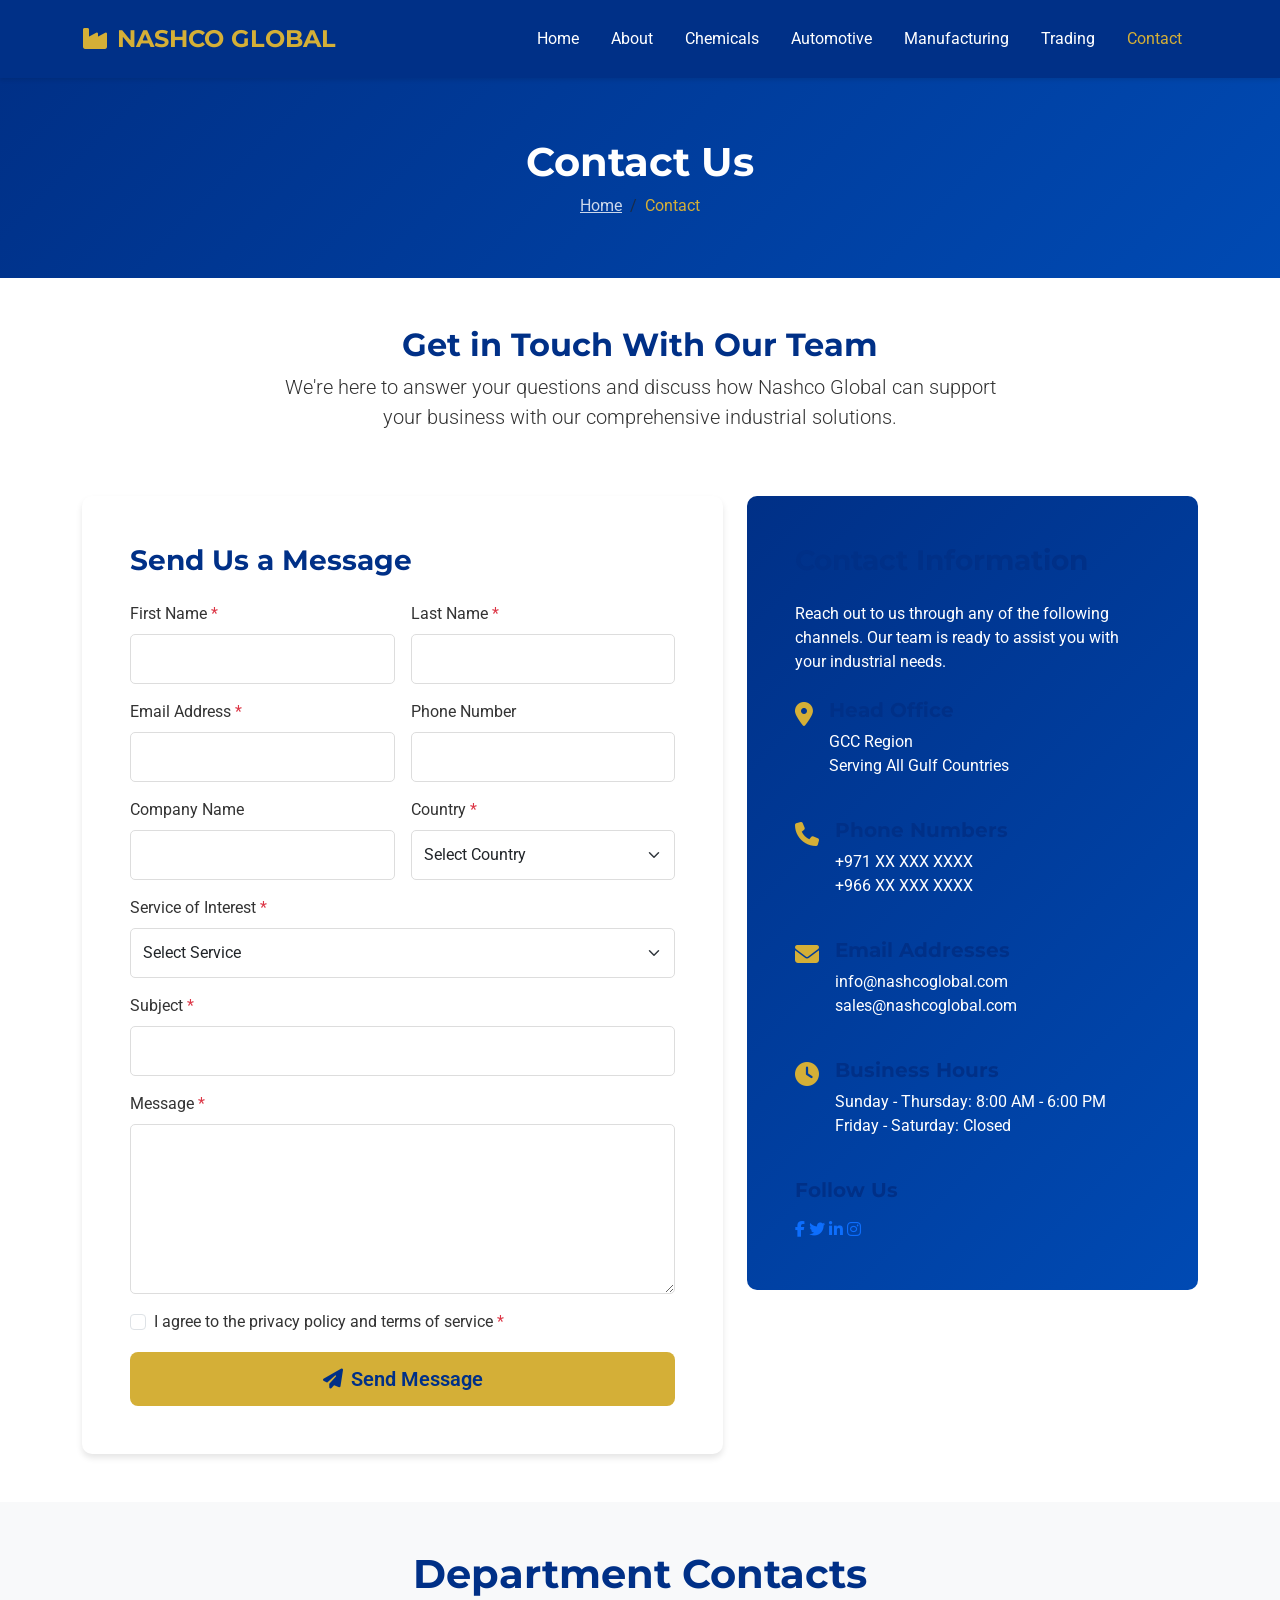
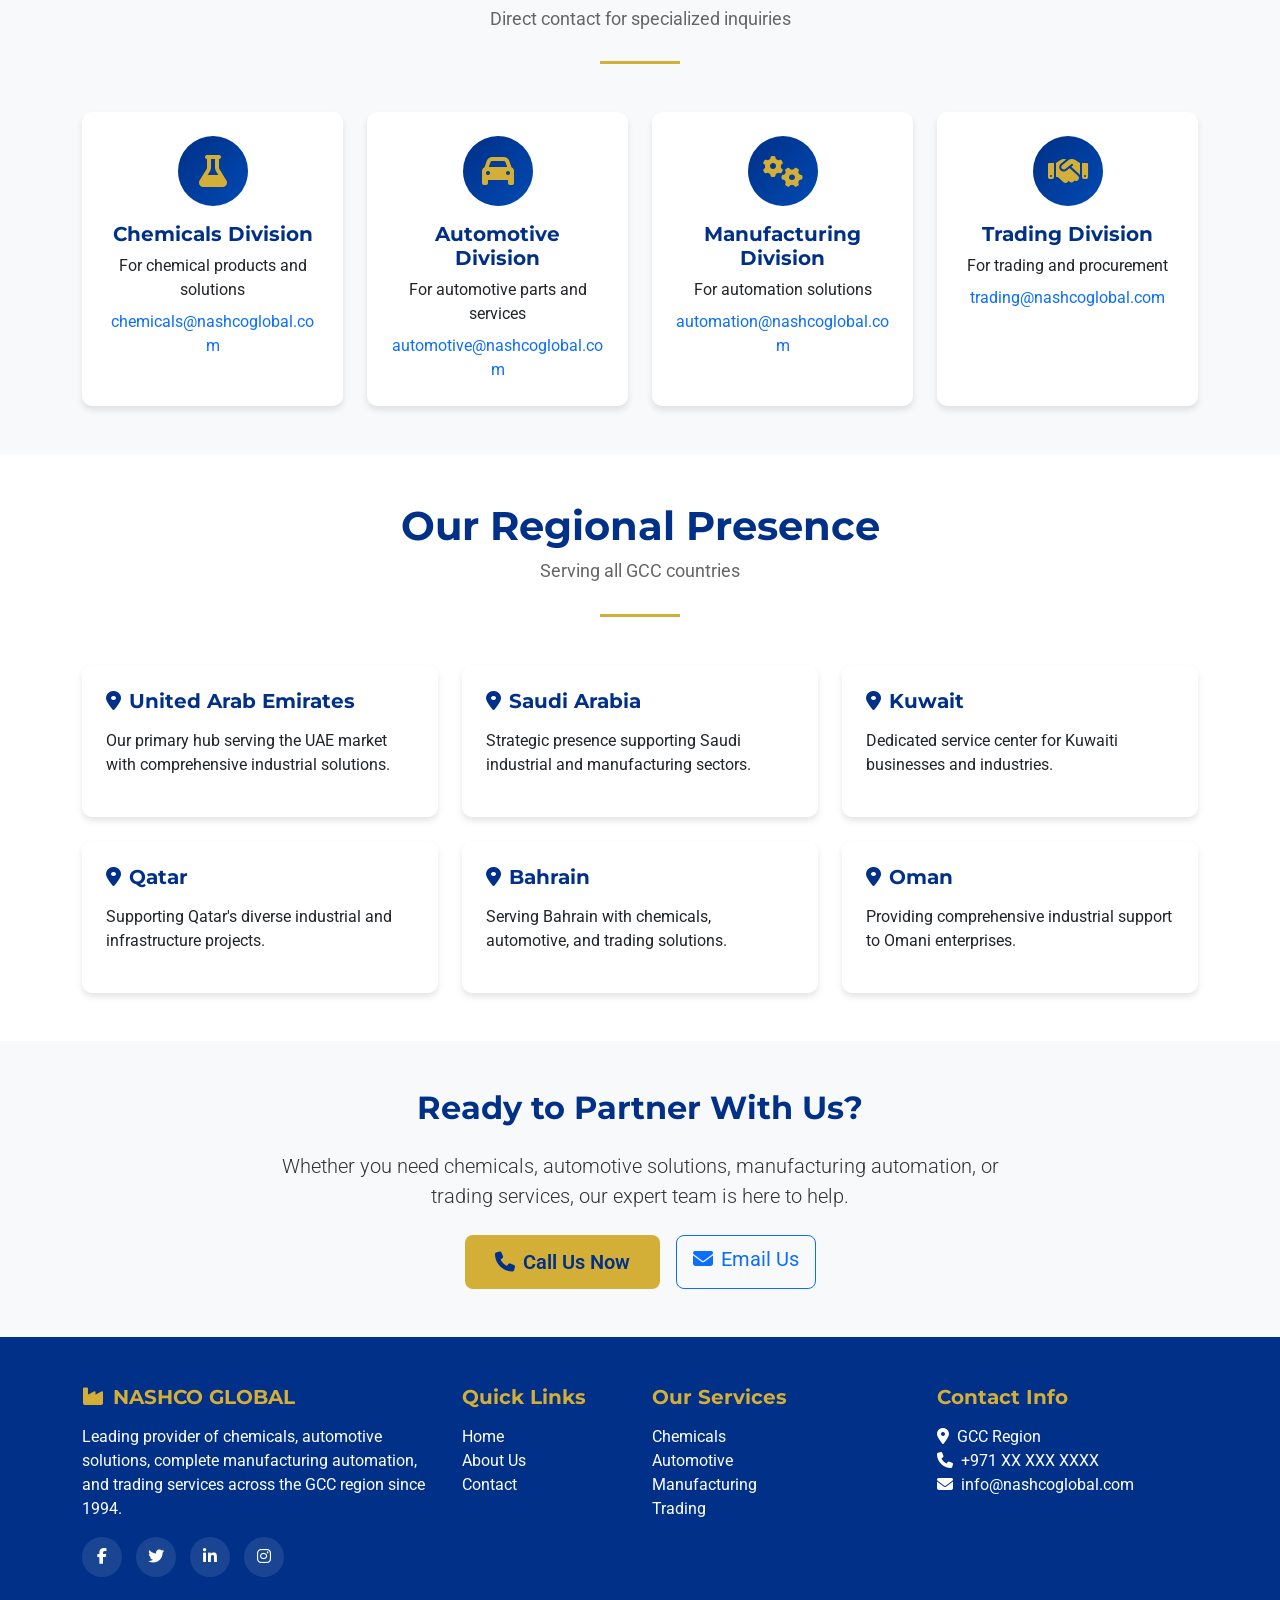
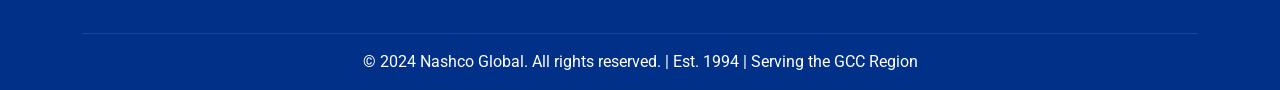
<file: contact.html>
<!DOCTYPE html>
<html lang="en">
<head>
    <meta charset="UTF-8">
    <meta name="viewport" content="width=device-width, initial-scale=1.0">
    <meta name="description" content="Contact Nashco Global - Get in touch with our team for chemicals, automotive, manufacturing automation, and trading solutions across the GCC region.">
    <meta name="keywords" content="contact Nashco Global, GCC industrial solutions contact, chemical supplier contact, automotive solutions inquiry, manufacturing automation quote">
    <meta name="author" content="Nashco Global">
    <title>Contact Us - Nashco Global | Get Expert Industrial Solutions for Your GCC Business</title>
    
    <!-- Bootstrap 5 CSS -->
    <link href="https://cdn.jsdelivr.net/npm/bootstrap@5.3.2/dist/css/bootstrap.min.css" rel="stylesheet">
    
    <!-- Google Fonts -->
    <link rel="preconnect" href="https://fonts.googleapis.com">
    <link rel="preconnect" href="https://fonts.gstatic.com" crossorigin>
    <link href="https://fonts.googleapis.com/css2?family=Montserrat:wght@400;600;700&family=Roboto:wght@300;400;500;700&display=swap" rel="stylesheet">
    
    <!-- Font Awesome -->
    <link rel="stylesheet" href="https://cdnjs.cloudflare.com/ajax/libs/font-awesome/6.4.2/css/all.min.css">
    
    <!-- Custom CSS -->
    <link rel="stylesheet" href="css/style.css">
    
    <!-- JSON-LD Structured Data -->
    <script type="application/ld+json">
    {
        "@context": "https://schema.org",
        "@type": "Organization",
        "name": "Nashco Global",
        "url": "https://nashcoglobal.com",
        "logo": "https://nashcoglobal.com/images/logo.png",
        "contactPoint": {
            "@type": "ContactPoint",
            "contactType": "Customer Service",
            "email": "info@nashcoglobal.com",
            "areaServed": "GCC",
            "availableLanguage": ["English", "Arabic"]
        }
    }
    </script>
</head>
<body>
    <!-- Header Navigation -->
    <nav class="navbar navbar-expand-lg navbar-dark sticky-top">
        <div class="container">
            <a class="navbar-brand" href="index.html">
                <i class="fas fa-industry me-2"></i>NASHCO GLOBAL
            </a>
            <button class="navbar-toggler" type="button" data-bs-toggle="collapse" data-bs-target="#navbarNav" aria-controls="navbarNav" aria-expanded="false" aria-label="Toggle navigation">
                <span class="navbar-toggler-icon"></span>
            </button>
            <div class="collapse navbar-collapse" id="navbarNav">
                <ul class="navbar-nav ms-auto">
                    <li class="nav-item">
                        <a class="nav-link" href="index.html">Home</a>
                    </li>
                    <li class="nav-item">
                        <a class="nav-link" href="about.html">About</a>
                    </li>
                    <li class="nav-item">
                        <a class="nav-link" href="chemicals.html">Chemicals</a>
                    </li>
                    <li class="nav-item">
                        <a class="nav-link" href="automotive.html">Automotive</a>
                    </li>
                    <li class="nav-item">
                        <a class="nav-link" href="manufacturing.html">Manufacturing</a>
                    </li>
                    <li class="nav-item">
                        <a class="nav-link" href="trading.html">Trading</a>
                    </li>
                    <li class="nav-item">
                        <a class="nav-link active" aria-current="page" href="contact.html">Contact</a>
                    </li>
                </ul>
            </div>
        </div>
    </nav>

    <!-- Page Header -->
    <header class="page-header">
        <div class="container">
            <h1>Contact Us</h1>
            <nav aria-label="breadcrumb">
                <ol class="breadcrumb">
                    <li class="breadcrumb-item"><a href="index.html">Home</a></li>
                    <li class="breadcrumb-item active" aria-current="page">Contact</li>
                </ol>
            </nav>
        </div>
    </header>

    <!-- Contact Section -->
    <section class="py-5">
        <div class="container">
            <div class="row justify-content-center text-center mb-5">
                <div class="col-lg-8">
                    <h2>Get in Touch With Our Team</h2>
                    <p class="lead">We're here to answer your questions and discuss how Nashco Global can support your business with our comprehensive industrial solutions.</p>
                </div>
            </div>
            
            <div class="row g-4">
                <!-- Contact Form -->
                <div class="col-lg-7">
                    <div class="contact-form">
                        <h3 class="mb-4">Send Us a Message</h3>
                        <form id="contactForm" action="#" method="POST">
                            <div class="row g-3">
                                <div class="col-md-6">
                                    <label for="firstName" class="form-label">First Name <span class="text-danger">*</span></label>
                                    <input type="text" class="form-control" id="firstName" name="firstName" required>
                                </div>
                                <div class="col-md-6">
                                    <label for="lastName" class="form-label">Last Name <span class="text-danger">*</span></label>
                                    <input type="text" class="form-control" id="lastName" name="lastName" required>
                                </div>
                                <div class="col-md-6">
                                    <label for="email" class="form-label">Email Address <span class="text-danger">*</span></label>
                                    <input type="email" class="form-control" id="email" name="email" required>
                                </div>
                                <div class="col-md-6">
                                    <label for="phone" class="form-label">Phone Number</label>
                                    <input type="tel" class="form-control" id="phone" name="phone">
                                </div>
                                <div class="col-md-6">
                                    <label for="company" class="form-label">Company Name</label>
                                    <input type="text" class="form-control" id="company" name="company">
                                </div>
                                <div class="col-md-6">
                                    <label for="country" class="form-label">Country <span class="text-danger">*</span></label>
                                    <select class="form-select" id="country" name="country" required>
                                        <option value="">Select Country</option>
                                        <option value="UAE">United Arab Emirates</option>
                                        <option value="Saudi Arabia">Saudi Arabia</option>
                                        <option value="Kuwait">Kuwait</option>
                                        <option value="Qatar">Qatar</option>
                                        <option value="Bahrain">Bahrain</option>
                                        <option value="Oman">Oman</option>
                                        <option value="Other">Other</option>
                                    </select>
                                </div>
                                <div class="col-12">
                                    <label for="service" class="form-label">Service of Interest <span class="text-danger">*</span></label>
                                    <select class="form-select" id="service" name="service" required>
                                        <option value="">Select Service</option>
                                        <option value="Chemicals">Chemicals</option>
                                        <option value="Automotive">Automotive Solutions</option>
                                        <option value="Manufacturing">Manufacturing Automation</option>
                                        <option value="Trading">Trading Services</option>
                                        <option value="Multiple">Multiple Services</option>
                                        <option value="General Inquiry">General Inquiry</option>
                                    </select>
                                </div>
                                <div class="col-12">
                                    <label for="subject" class="form-label">Subject <span class="text-danger">*</span></label>
                                    <input type="text" class="form-control" id="subject" name="subject" required>
                                </div>
                                <div class="col-12">
                                    <label for="message" class="form-label">Message <span class="text-danger">*</span></label>
                                    <textarea class="form-control" id="message" name="message" rows="6" required></textarea>
                                </div>
                                <div class="col-12">
                                    <div class="form-check">
                                        <input class="form-check-input" type="checkbox" id="privacy" name="privacy" required>
                                        <label class="form-check-label" for="privacy">
                                            I agree to the privacy policy and terms of service <span class="text-danger">*</span>
                                        </label>
                                    </div>
                                </div>
                                <div class="col-12">
                                    <button type="submit" class="btn btn-gold btn-lg w-100">
                                        <i class="fas fa-paper-plane me-2"></i>Send Message
                                    </button>
                                </div>
                            </div>
                        </form>
                    </div>
                </div>

                <!-- Contact Information -->
                <div class="col-lg-5">
                    <div class="contact-info">
                        <h3 class="mb-4">Contact Information</h3>
                        <p class="mb-4">Reach out to us through any of the following channels. Our team is ready to assist you with your industrial needs.</p>
                        
                        <div class="contact-info-item">
                            <i class="fas fa-map-marker-alt"></i>
                            <div>
                                <h5>Head Office</h5>
                                <p>GCC Region<br>Serving All Gulf Countries</p>
                            </div>
                        </div>
                        
                        <div class="contact-info-item">
                            <i class="fas fa-phone"></i>
                            <div>
                                <h5>Phone Numbers</h5>
                                <p>+971 XX XXX XXXX<br>+966 XX XXX XXXX</p>
                            </div>
                        </div>
                        
                        <div class="contact-info-item">
                            <i class="fas fa-envelope"></i>
                            <div>
                                <h5>Email Addresses</h5>
                                <p>info@nashcoglobal.com<br>sales@nashcoglobal.com</p>
                            </div>
                        </div>
                        
                        <div class="contact-info-item">
                            <i class="fas fa-clock"></i>
                            <div>
                                <h5>Business Hours</h5>
                                <p>Sunday - Thursday: 8:00 AM - 6:00 PM<br>Friday - Saturday: Closed</p>
                            </div>
                        </div>

                        <div class="mt-4">
                            <h5>Follow Us</h5>
                            <div class="social-links mt-3">
                                <a href="#" aria-label="Facebook"><i class="fab fa-facebook-f"></i></a>
                                <a href="#" aria-label="Twitter"><i class="fab fa-twitter"></i></a>
                                <a href="#" aria-label="LinkedIn"><i class="fab fa-linkedin-in"></i></a>
                                <a href="#" aria-label="Instagram"><i class="fab fa-instagram"></i></a>
                            </div>
                        </div>
                    </div>
                </div>
            </div>
        </div>
    </section>

    <!-- Department Contact Section -->
    <section class="py-5 bg-light">
        <div class="container">
            <div class="section-title">
                <h2>Department Contacts</h2>
                <p>Direct contact for specialized inquiries</p>
            </div>
            <div class="row g-4">
                <div class="col-lg-3 col-md-6">
                    <div class="card text-center h-100">
                        <div class="card-body p-4">
                            <div class="card-icon">
                                <i class="fas fa-flask"></i>
                            </div>
                            <h5>Chemicals Division</h5>
                            <p class="mb-2">For chemical products and solutions</p>
                            <a href="mailto:chemicals@nashcoglobal.com" class="text-decoration-none">chemicals@nashcoglobal.com</a>
                        </div>
                    </div>
                </div>
                <div class="col-lg-3 col-md-6">
                    <div class="card text-center h-100">
                        <div class="card-body p-4">
                            <div class="card-icon">
                                <i class="fas fa-car"></i>
                            </div>
                            <h5>Automotive Division</h5>
                            <p class="mb-2">For automotive parts and services</p>
                            <a href="mailto:automotive@nashcoglobal.com" class="text-decoration-none">automotive@nashcoglobal.com</a>
                        </div>
                    </div>
                </div>
                <div class="col-lg-3 col-md-6">
                    <div class="card text-center h-100">
                        <div class="card-body p-4">
                            <div class="card-icon">
                                <i class="fas fa-cogs"></i>
                            </div>
                            <h5>Manufacturing Division</h5>
                            <p class="mb-2">For automation solutions</p>
                            <a href="mailto:automation@nashcoglobal.com" class="text-decoration-none">automation@nashcoglobal.com</a>
                        </div>
                    </div>
                </div>
                <div class="col-lg-3 col-md-6">
                    <div class="card text-center h-100">
                        <div class="card-body p-4">
                            <div class="card-icon">
                                <i class="fas fa-handshake"></i>
                            </div>
                            <h5>Trading Division</h5>
                            <p class="mb-2">For trading and procurement</p>
                            <a href="mailto:trading@nashcoglobal.com" class="text-decoration-none">trading@nashcoglobal.com</a>
                        </div>
                    </div>
                </div>
            </div>
        </div>
    </section>

    <!-- Regional Offices Section -->
    <section class="py-5">
        <div class="container">
            <div class="section-title">
                <h2>Our Regional Presence</h2>
                <p>Serving all GCC countries</p>
            </div>
            <div class="row g-4">
                <div class="col-lg-4 col-md-6">
                    <div class="card h-100">
                        <div class="card-body p-4">
                            <h5 class="mb-3"><i class="fas fa-map-marker-alt me-2"></i>United Arab Emirates</h5>
                            <p>Our primary hub serving the UAE market with comprehensive industrial solutions.</p>
                        </div>
                    </div>
                </div>
                <div class="col-lg-4 col-md-6">
                    <div class="card h-100">
                        <div class="card-body p-4">
                            <h5 class="mb-3"><i class="fas fa-map-marker-alt me-2"></i>Saudi Arabia</h5>
                            <p>Strategic presence supporting Saudi industrial and manufacturing sectors.</p>
                        </div>
                    </div>
                </div>
                <div class="col-lg-4 col-md-6">
                    <div class="card h-100">
                        <div class="card-body p-4">
                            <h5 class="mb-3"><i class="fas fa-map-marker-alt me-2"></i>Kuwait</h5>
                            <p>Dedicated service center for Kuwaiti businesses and industries.</p>
                        </div>
                    </div>
                </div>
                <div class="col-lg-4 col-md-6">
                    <div class="card h-100">
                        <div class="card-body p-4">
                            <h5 class="mb-3"><i class="fas fa-map-marker-alt me-2"></i>Qatar</h5>
                            <p>Supporting Qatar's diverse industrial and infrastructure projects.</p>
                        </div>
                    </div>
                </div>
                <div class="col-lg-4 col-md-6">
                    <div class="card h-100">
                        <div class="card-body p-4">
                            <h5 class="mb-3"><i class="fas fa-map-marker-alt me-2"></i>Bahrain</h5>
                            <p>Serving Bahrain with chemicals, automotive, and trading solutions.</p>
                        </div>
                    </div>
                </div>
                <div class="col-lg-4 col-md-6">
                    <div class="card h-100">
                        <div class="card-body p-4">
                            <h5 class="mb-3"><i class="fas fa-map-marker-alt me-2"></i>Oman</h5>
                            <p>Providing comprehensive industrial support to Omani enterprises.</p>
                        </div>
                    </div>
                </div>
            </div>
        </div>
    </section>

    <!-- Call to Action -->
    <section class="py-5 bg-light">
        <div class="container">
            <div class="row justify-content-center text-center">
                <div class="col-lg-8">
                    <h2 class="mb-4">Ready to Partner With Us?</h2>
                    <p class="lead mb-4">Whether you need chemicals, automotive solutions, manufacturing automation, or trading services, our expert team is here to help.</p>
                    <div class="d-flex gap-3 justify-content-center flex-wrap">
                        <a href="tel:+971XXXXXXXX" class="btn btn-gold btn-lg">
                            <i class="fas fa-phone me-2"></i>Call Us Now
                        </a>
                        <a href="mailto:info@nashcoglobal.com" class="btn btn-outline-primary btn-lg">
                            <i class="fas fa-envelope me-2"></i>Email Us
                        </a>
                    </div>
                </div>
            </div>
        </div>
    </section>

    <!-- Footer -->
    <footer>
        <div class="container">
            <div class="row">
                <div class="col-lg-4 mb-4">
                    <h5>
                        <i class="fas fa-industry me-2"></i>NASHCO GLOBAL
                    </h5>
                    <p>Leading provider of chemicals, automotive solutions, complete manufacturing automation, and trading services across the GCC region since 1994.</p>
                    <div class="social-links mt-3">
                        <a href="#" aria-label="Facebook"><i class="fab fa-facebook-f"></i></a>
                        <a href="#" aria-label="Twitter"><i class="fab fa-twitter"></i></a>
                        <a href="#" aria-label="LinkedIn"><i class="fab fa-linkedin-in"></i></a>
                        <a href="#" aria-label="Instagram"><i class="fab fa-instagram"></i></a>
                    </div>
                </div>
                <div class="col-lg-2 col-md-6 mb-4">
                    <h5>Quick Links</h5>
                    <ul class="list-unstyled">
                        <li><a href="index.html">Home</a></li>
                        <li><a href="about.html">About Us</a></li>
                        <li><a href="contact.html">Contact</a></li>
                    </ul>
                </div>
                <div class="col-lg-3 col-md-6 mb-4">
                    <h5>Our Services</h5>
                    <ul class="list-unstyled">
                        <li><a href="chemicals.html">Chemicals</a></li>
                        <li><a href="automotive.html">Automotive</a></li>
                        <li><a href="manufacturing.html">Manufacturing</a></li>
                        <li><a href="trading.html">Trading</a></li>
                    </ul>
                </div>
                <div class="col-lg-3 mb-4">
                    <h5>Contact Info</h5>
                    <ul class="list-unstyled">
                        <li><i class="fas fa-map-marker-alt me-2"></i>GCC Region</li>
                        <li><i class="fas fa-phone me-2"></i>+971 XX XXX XXXX</li>
                        <li><i class="fas fa-envelope me-2"></i>info@nashcoglobal.com</li>
                    </ul>
                </div>
            </div>
            <div class="copyright">
                <p class="mb-0">&copy; 2024 Nashco Global. All rights reserved. | Est. 1994 | Serving the GCC Region</p>
            </div>
        </div>
    </footer>

    <!-- Bootstrap 5 JS Bundle -->
    <script src="https://cdn.jsdelivr.net/npm/bootstrap@5.3.2/dist/js/bootstrap.bundle.min.js"></script>
    
    <!-- Form Validation Script -->
    <script>
        document.getElementById('contactForm').addEventListener('submit', function(e) {
            e.preventDefault();
            
            // Basic form validation
            if (this.checkValidity()) {
                alert('Thank you for your message! Our team will contact you shortly.');
                this.reset();
            } else {
                alert('Please fill in all required fields.');
            }
        });
    </script>
</body>
</html>
</file>
<file: css/style.css>
/* Nashco Global - Custom Styles */

/* Brand Colors */
:root {
    --primary-navy: #003087;
    --primary-gold: #D4AF37;
    --text-dark: #333;
    --text-light: #666;
    --bg-light: #f8f9fa;
}

/* Typography */
body {
    font-family: 'Roboto', sans-serif;
    color: var(--text-dark);
}

h1, h2, h3, h4, h5, h6 {
    font-family: 'Montserrat', sans-serif;
    font-weight: 700;
    color: var(--primary-navy);
}

/* Header & Navigation */
.navbar {
    background-color: var(--primary-navy) !important;
    padding: 1rem 0;
    box-shadow: 0 2px 4px rgba(0,0,0,0.1);
}

.navbar-brand {
    font-family: 'Montserrat', sans-serif;
    font-weight: 700;
    font-size: 1.5rem;
    color: var(--primary-gold) !important;
}

.navbar-nav .nav-link {
    color: #fff !important;
    margin: 0 0.5rem;
    transition: color 0.3s ease;
}

.navbar-nav .nav-link:hover,
.navbar-nav .nav-link.active {
    color: var(--primary-gold) !important;
}

/* Hero Section */
.hero {
    background: linear-gradient(135deg, var(--primary-navy) 0%, #004ab3 100%);
    color: #fff;
    padding: 100px 0;
    position: relative;
    overflow: hidden;
}

.hero::before {
    content: '';
    position: absolute;
    top: 0;
    left: 0;
    right: 0;
    bottom: 0;
    background: url('data:image/svg+xml,<svg xmlns="http://www.w3.org/2000/svg" viewBox="0 0 1440 320"><path fill="%23D4AF37" fill-opacity="0.1" d="M0,96L48,112C96,128,192,160,288,160C384,160,480,128,576,112C672,96,768,96,864,112C960,128,1056,160,1152,160C1248,160,1344,128,1392,112L1440,96L1440,320L1392,320C1344,320,1248,320,1152,320C1056,320,960,320,864,320C768,320,672,320,576,320C480,320,384,320,288,320C192,320,96,320,48,320L0,320Z"></path></svg>') bottom center no-repeat;
    background-size: cover;
}

.hero h1 {
    color: #fff;
    font-size: 3rem;
    margin-bottom: 1rem;
}

.hero .lead {
    font-size: 1.25rem;
    margin-bottom: 2rem;
}

.btn-gold {
    background-color: var(--primary-gold);
    color: var(--primary-navy);
    border: none;
    padding: 12px 30px;
    font-weight: 600;
    transition: all 0.3s ease;
}

.btn-gold:hover {
    background-color: #c49d2e;
    color: var(--primary-navy);
    transform: translateY(-2px);
    box-shadow: 0 4px 8px rgba(212, 175, 55, 0.3);
}

/* Section Styles */
section {
    padding: 80px 0;
}

.section-title {
    text-align: center;
    margin-bottom: 3rem;
    position: relative;
    padding-bottom: 1rem;
}

.section-title::after {
    content: '';
    position: absolute;
    bottom: 0;
    left: 50%;
    transform: translateX(-50%);
    width: 80px;
    height: 3px;
    background-color: var(--primary-gold);
}

.section-title h2 {
    font-size: 2.5rem;
    margin-bottom: 0.5rem;
}

.section-title p {
    color: var(--text-light);
    font-size: 1.1rem;
}

/* Card Styles */
.card {
    border: none;
    border-radius: 10px;
    box-shadow: 0 4px 6px rgba(0,0,0,0.1);
    transition: all 0.3s ease;
    height: 100%;
}

.card:hover {
    transform: translateY(-5px);
    box-shadow: 0 8px 15px rgba(0,0,0,0.2);
}

.card-icon {
    width: 70px;
    height: 70px;
    background: linear-gradient(135deg, var(--primary-navy), #004ab3);
    color: var(--primary-gold);
    border-radius: 50%;
    display: flex;
    align-items: center;
    justify-content: center;
    font-size: 2rem;
    margin: 0 auto 1rem;
}

/* Stats Section */
.stats-section {
    background: linear-gradient(135deg, var(--primary-navy) 0%, #004ab3 100%);
    color: #fff;
}

.stats-section h2 {
    color: #fff;
}

.stat-item {
    text-align: center;
    padding: 2rem 1rem;
}

.stat-number {
    font-size: 3rem;
    font-weight: 700;
    color: var(--primary-gold);
    display: block;
    margin-bottom: 0.5rem;
}

.stat-label {
    font-size: 1.1rem;
    color: #fff;
}

/* Sectors Grid */
.sector-card {
    position: relative;
    overflow: hidden;
    border-radius: 10px;
    margin-bottom: 2rem;
}

.sector-card img {
    width: 100%;
    height: 300px;
    object-fit: cover;
    transition: transform 0.3s ease;
}

.sector-card:hover img {
    transform: scale(1.1);
}

.sector-overlay {
    position: absolute;
    bottom: 0;
    left: 0;
    right: 0;
    background: linear-gradient(to top, rgba(0, 48, 135, 0.95), transparent);
    padding: 2rem;
    color: #fff;
}

.sector-overlay h3 {
    color: var(--primary-gold);
    margin-bottom: 0.5rem;
}

/* Footer */
footer {
    background-color: var(--primary-navy);
    color: #fff;
    padding: 3rem 0 1rem;
}

footer h5 {
    color: var(--primary-gold);
    margin-bottom: 1rem;
}

footer a {
    color: #fff;
    text-decoration: none;
    transition: color 0.3s ease;
}

footer a:hover {
    color: var(--primary-gold);
}

footer .social-links a {
    display: inline-block;
    width: 40px;
    height: 40px;
    line-height: 40px;
    text-align: center;
    background-color: rgba(255,255,255,0.1);
    border-radius: 50%;
    margin-right: 10px;
    transition: all 0.3s ease;
}

footer .social-links a:hover {
    background-color: var(--primary-gold);
    color: var(--primary-navy);
}

.copyright {
    border-top: 1px solid rgba(255,255,255,0.1);
    margin-top: 2rem;
    padding-top: 1rem;
    text-align: center;
}

/* Contact Form */
.contact-form {
    background-color: #fff;
    padding: 3rem;
    border-radius: 10px;
    box-shadow: 0 4px 6px rgba(0,0,0,0.1);
}

.contact-form .form-control,
.contact-form .form-select {
    padding: 12px;
    border: 1px solid #ddd;
    border-radius: 5px;
}

.contact-form .form-control:focus,
.contact-form .form-select:focus {
    border-color: var(--primary-gold);
    box-shadow: 0 0 0 0.2rem rgba(212, 175, 55, 0.25);
}

.contact-info {
    background: linear-gradient(135deg, var(--primary-navy) 0%, #004ab3 100%);
    color: #fff;
    padding: 3rem;
    border-radius: 10px;
}

.contact-info h4 {
    color: var(--primary-gold);
}

.contact-info-item {
    margin-bottom: 1.5rem;
    display: flex;
    align-items: start;
}

.contact-info-item i {
    color: var(--primary-gold);
    font-size: 1.5rem;
    margin-right: 1rem;
    margin-top: 0.25rem;
}

/* Page Header */
.page-header {
    background: linear-gradient(135deg, var(--primary-navy) 0%, #004ab3 100%);
    color: #fff;
    padding: 60px 0;
    text-align: center;
}

.page-header h1 {
    color: #fff;
    font-size: 2.5rem;
    margin-bottom: 0.5rem;
}

.page-header .breadcrumb {
    background: transparent;
    margin: 0;
    padding: 0;
    justify-content: center;
}

.page-header .breadcrumb-item,
.page-header .breadcrumb-item a {
    color: rgba(255,255,255,0.8);
}

.page-header .breadcrumb-item.active {
    color: var(--primary-gold);
}

/* Features List */
.feature-list {
    list-style: none;
    padding: 0;
}

.feature-list li {
    padding: 0.75rem 0;
    padding-left: 2rem;
    position: relative;
}

.feature-list li::before {
    content: '✓';
    position: absolute;
    left: 0;
    color: var(--primary-gold);
    font-weight: bold;
    font-size: 1.2rem;
}

/* Responsive Design */
@media (max-width: 768px) {
    .hero h1 {
        font-size: 2rem;
    }
    
    .section-title h2 {
        font-size: 2rem;
    }
    
    .stat-number {
        font-size: 2rem;
    }
    
    .contact-form,
    .contact-info {
        margin-bottom: 2rem;
    }
}
</file>
